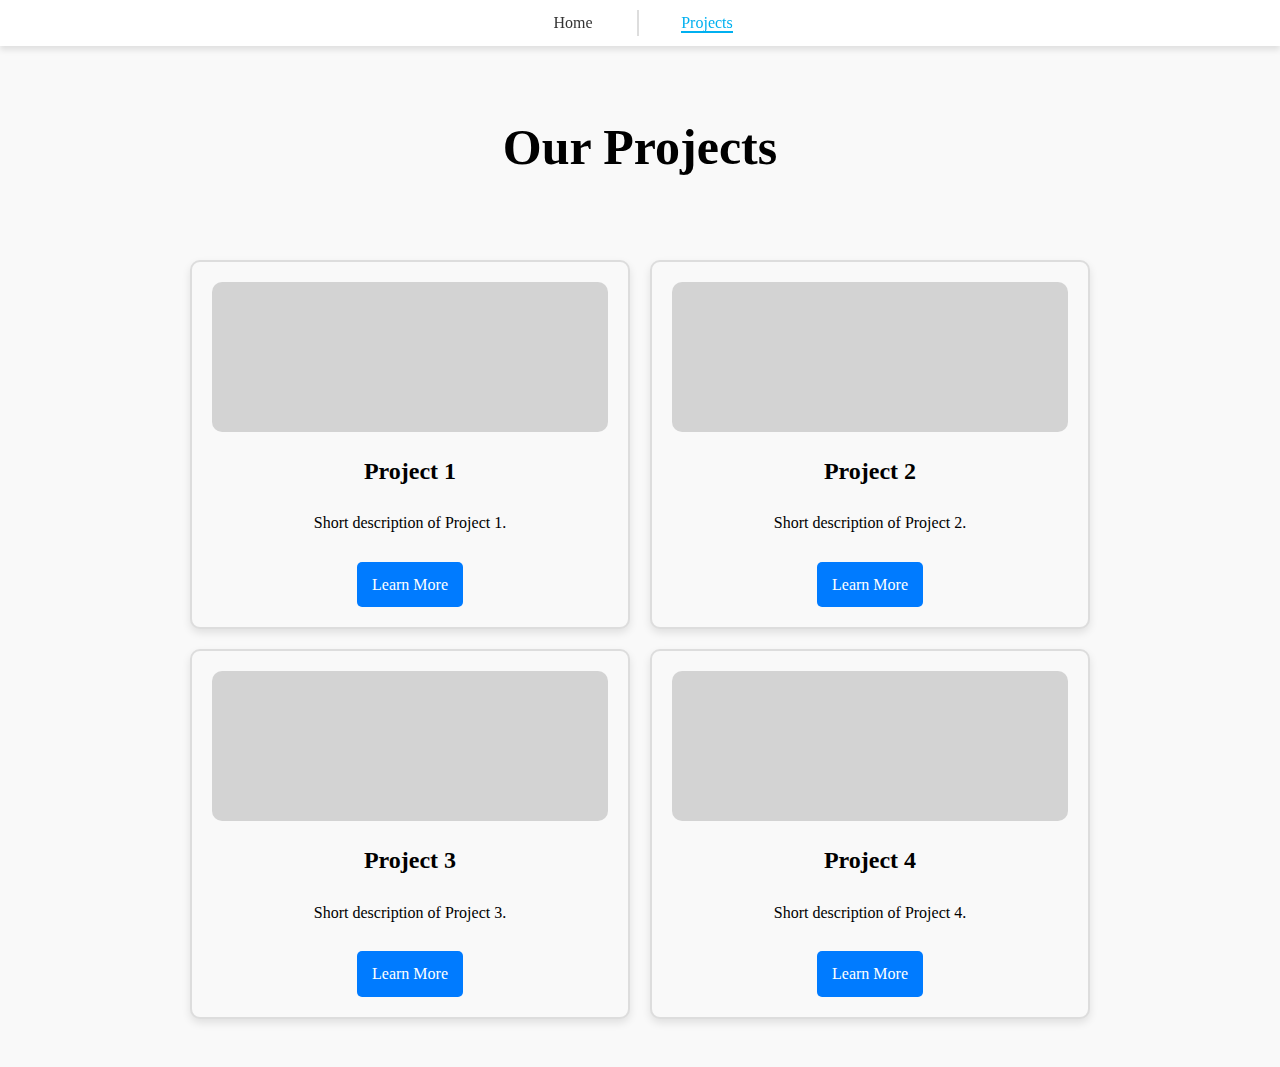
<file: projects.html>
<!DOCTYPE html>
<html lang="en">
<head>
    <meta charset="UTF-8">
    <meta name="viewport" content="width=device-width, initial-scale=1.0">
    <title>Projects</title>
    <link rel="stylesheet" href="gmtcwebsiteversion2.css">  
</head>
<body>

    <nav>
        <ul>
            <li><a href="index.html">Home</a></li>
            <li><a href="projects.html" class="current">Projects</a></li>
        </ul>
    </nav>

    <h1 class="eventtitle">Our Projects</h1>

    <div class="projects-container">
        <div class="project-box">
            <div class="project-img"></div>
            <h2>Project 1</h2>
            <p>Short description of Project 1.</p>
            <a href="project1.html" class="learn-more-btn">Learn More</a>
        </div>

        <div class="project-box">
            <div class="project-img"></div>
            <h2>Project 2</h2>
            <p>Short description of Project 2.</p>
            <a href="project2.html" class="learn-more-btn">Learn More</a>
        </div>

        <div class="project-box">
            <div class="project-img"></div>
            <h2>Project 3</h2>
            <p>Short description of Project 3.</p>
            <a href="project3.html" class="learn-more-btn">Learn More</a>
        </div>

        <div class="project-box">
            <div class="project-img"></div>
            <h2>Project 4</h2>
            <p>Short description of Project 4.</p>
            <a href="project4.html" class="learn-more-btn">Learn More</a>
        </div>
    </div>

</body>
</html>
</file>
<file: gmtcwebsiteversion2.css>
*{
    font-family: Cambria, Cochin, Georgia, Times, 'Times New Roman', serif;
}

body {
    font-family: Arial, sans-serif;
    margin: 15;
    padding: 0;
    line-height: 1.6;
    background-color: #f9f9f9;
    padding-top: 65px; /* space for nav bar height*/
}
nav {
    text-align: center;
    position: fixed;  /* Fixes navbar at top */
    top: 0;           /* stays at the top */
    left: 0;
    background-color: white;
    width: 100%;      /* Stretches across the full width */
    z-index: 1000;    /* Ensures it stays above other elements */
    padding: 10px 0;  /* Adds some spacing */
    box-shadow: 0px 4px 6px rgba(0, 0, 0, 0.1); /* Adds a subtle shadow */
}
nav ul{
    margin: 0 ;
    padding: 0 ;
    }
    nav li{
    list-style: none;
    display: inline-block;
    width: 10%;
    min-width: 90px;
    }

nav li:not(:last-child){
    border-right:2px solid #ddd;
    }

nav a{
    text-decoration: none;
    color: #333;
    }

nav a.current{
    color: #00B0F0;
    border-bottom:2px solid #00B0F0;
    }

.event{
    font-size: 50px;
    text-align:center;
}

.eventtitle{
    font-size: 50px;
    text-align:center;
}


.eventsall{
    display: flex;
    justify-content: center;
    align-items: center;
}

.events1{
    overflow: hidden;
    display: flex;
    justify-content: center;
    padding-top: 20px;
    transform: rotate(10deg);
    /* position: absolute;
    z-index: 100; */
}

/* .events2{
    overflow: hidden;
    display: flex;
    justify-content: center;
    padding-top: 20px;
    transform: rotate(10deg);
    position: absolute;
    z-index: 10;
} */

.arrow {
    position: relative;
    display: inline-block;
    padding: 20px;
    margin: 10px;
    border: 1px solid #71BFA0;
    border-radius: 50%;
    background-color: #71BFA0;
    }
    
.arrow.arrowright::before{
    width: 15px;
    height: 15px;
    content: "";
    position: absolute;
    border-top: solid 5px #fff;
    border-right: solid 5px #fff;
    left: 6px;
    top: 10px;
    transform: rotate(45deg);
    }

.arrow.arrowleft::before{
    width: 15px;
    height: 15px;
    content: "";
    position: absolute;
    border-top: solid 5px #fff;
    border-right: solid 5px #fff;
    right: 6px;
    top: 10px;
    transform: rotate(225deg);
    }

.events__imgframe{
    width: 250px;
    height: 350px;
    border-radius: 20px;
    border: solid 0.1em;
    border-color: rgba(0, 0, 0, 0.6);
    background: #fff;
    box-sizing: border-box;
}

.events__textbox{
    width: 200px;
    height: 300px;
    border-radius: 20px;
    background: #71BFA0;
    position: absolute;
    top: 53%;
    left: 50%;
    transform: translateY(-50%) translateX(-50%);
}

.events__titletext{
    font-size: 80px;
    text-align: center;
    font-weight: bold;
    line-height: 20%;
}

.events__overviewtext{
    font-size: 40px;
    text-align: center;
    line-height: 100%;
}
.about{
    font-size: 50px;
    text-align:center;
}

.text-center {
    text-align: center;
    font-size: 50px;
}

/* Green container */
.about-section {
    background-color: #7fd9b4;  /* Green color */
    color: black;
    border-radius: 20px;
    padding: 20px;
    width: 60%;
    margin: 30px auto;
    display: flex;
    flex-wrap: wrap;
    justify-content: space-around;
    align-items: center;
}

/* Each stat box */
.stat-box {
    text-align: center;
    padding: 2px;
    width: 30%;
}

/* Title of each section */
.stat-title {
    font-weight: 500;
    font-size: 20px;
}

/* Large stat number */
.stat-value {
    font-size: 35px;
    font-weight: bolder;
  
}

.linkedin-button {
    background: transparent;
    position: relative;
    padding: 8px 20px;
    display: flex;
    align-items: center;
    justify-content: center;
    font-size: 17px;
    font-weight: 600;
    text-decoration: none;
    cursor: pointer;
    border: 2px solid #0072b1;
    border-radius: 25px;
    outline: none;
    overflow: hidden;
    color: #0072b1;
    transition: color 0.3s ease-out;
    text-align: center;
  }
  
  .linkedin-button span {
    margin-left: 8px;
  }
  
  .linkedin-button::before {
    position: absolute;
    content: '';
    border-radius: 50%;
    width: 300%;
    height: 300%;
    top: 50%;
    left: 50%;
    transform: translate(-50%, -50%);
    background: rgb(0, 0, 0);
    z-index: -1;
    transition: transform 0.5s ease-out, opacity 0.3s ease-out;
    opacity: 0;
  }
  
  .linkedin-button:hover {
    color: #fff;
    border: 2px solid #ff8d42;
  }
  
  .linkedin-button:hover::before {
    transform: translate(-50%, -50%) scale(1);
    opacity: 1;
  }
  
  /* Ensuring the LinkedIn icon color transitions smoothly */
  .linkedin-button svg {
    fill: #0072;
    transition: fill 0.3s ease-out;
  }
  
  .linkedin-button:hover svg {
    fill: #fff;
  }
.team-container {
  display: flex;
  flex-wrap: wrap; /* allows wrapping on smaller screens */
  justify-content: center; /* or space-between/space-around */
  gap: 20px; /* adds space between member cards */
  margin: 40px auto;
  max-width: 1200px;
}

.teammember {
  background-color: #f5f5f5;
  border-radius: 12px;
  box-shadow: 0 4px 10px rgba(0, 0, 0, 0.1);
  padding: 20px;
  width: 300px;
  text-align: center;
}

  .ourmission{
    font-size: 50px;
    text-align: center;

  }
.mission-container {
    display: flex;       /* Enables flexbox layout */
    align-items: center; /* Aligns text and image vertically */
    justify-content: center; /* Centers content */
    gap: 20px;          /* Adds spacing between text and image */
    width: 100%;        /* Ensures full width usage */
    padding: 50px 10%;  /* Adjust padding as needed */
}

.GMTCmissiontext {
    flex: 1;            /* Makes text take up half of the space */
    max-width: 50%;     /* Ensures it stays at half */
    font-size: 17px;
    padding: 20px;
}

.gmtccodingpic {
    flex: 1;            /* Makes image take up half of the space */
    max-width: 50%;     /* Ensures it stays at half */
    width: 100%;        /* Makes it responsive */
    height: auto;       /* Maintains aspect ratio */
    object-fit: cover;  /* Adjusts image to fit */
}

  .meet{
    font-size:50px;
    text-align:center;
  }
.Hanano, .Ryuma, .teammember {
    background-color: #71BFA0;
    border-radius: 10px;
    width: 400px; /* Increase width */
    padding: 20px; /* Increase padding to make the boxes larger */
    box-shadow: 0 4px 6px rgba(0, 0, 0, 0.1);
    text-align: center;
    margin: 10px; /* Add margin to space them out */
}

.Hname {
    font-weight: bold;
    font-size: larger; /* Adjust font size */
}

.socials a {
    display: inline-block;
    margin-top: 10px;
    text-decoration: none;
    color: #000;
    font-weight: bold;
}
.socials a {
display: inline-block;
margin-top: 10px;
text-decoration: none;
color: #000;
font-weight: bold;
}

      .joinus {
          text-align: center;
          margin-top: 50px;
          padding: 20px;
          background-color: white;
          border-radius: 10px;
          color: black;
      }
      .moji{
         color:#0A154A;
      }
      .join-button {
          display: inline-block;
          padding: 10px 20px;
          font-size: 18px;
          color: white;
          background-color: #0A154A;
          text-decoration: none;
          border-radius: 5px;
          border: none;
          transition: 0.3s;
          position: relative;
          overflow: hidden;
      }
  
      .join-button:hover {
          background-color: #08103A;
      }

/*PROJECTS PAGE*/
.projects-container {
    display: grid;
    grid-template-columns: repeat(2, 1fr); /* 2 columns */
    gap: 20px;
    padding: 40px;
    max-width: 900px;
    margin: auto;
}

.project-box {
    background: #f9f9f9;
    padding: 20px;
    border-radius: 10px;
    text-align: center;
    box-shadow: 0px 4px 8px rgba(0, 0, 0, 0.1);
    border: 2px solid #ddd; /* This adds a box around each project */
    transition: transform 0.2s ease-in-out;
}

.project-box:hover {
    transform: translateY(-5px);
    border-color: #007bff; /* Highlight on hover */
}

.project-img {
    width: 100%;
    height: 150px;
    background-color: lightgray; /* Placeholder */
    border-radius: 10px;
    margin-bottom: 10px;
}

.learn-more-btn {
    display: inline-block;
    margin-top: 10px;
    padding: 10px 15px;
    background: #007bff;
    color: white;
    text-decoration: none;
    border-radius: 5px;
}

.learn-more-btn:hover {
    background: #0056b3;
}

/* Responsive Design for Mobile */
@media screen and (max-width: 768px) {
    .projects-container {
        grid-template-columns: 1fr; /* Stack in 1 column on smaller screens */
    }
}

/*自己紹介ノートボタン */
.intro-button {
    display: inline-block;
    padding: 10px 20px;
    border: 2px solid #0044cc;
    margin-top: 20px;
    border-radius: 25px;
    color: #0044cc;
    text-decoration: none;
    font-weight: bold;
    transition: 0.3s;
}

.intro-button:hover {
    background-color: #0044cc;
    color: white;
}

.skills {
    margin-top: 10px;
}

.skill {
    display: inline-block;
    padding: 5px 12px;
    margin: 5px 5px 0 0;
    border-radius: 20px;
    font-size: 0.85rem;
    font-weight: bold;
    color: white;
}

.skills {
  margin-top: 10px;
}

.skill {
  display: inline-block;
  padding: 5px 10px;
  margin: 4px 4px 0 0;
  border-radius: 12px;
  font-size: 0.85em;
  font-weight: 600;
  color: white;
}

.skill.html {
  background-color: #e44d26;
}

.skill.css {
  background-color: #264de4;
}

.skill.cpp {
  background-color: #00599c;
}
</file>
